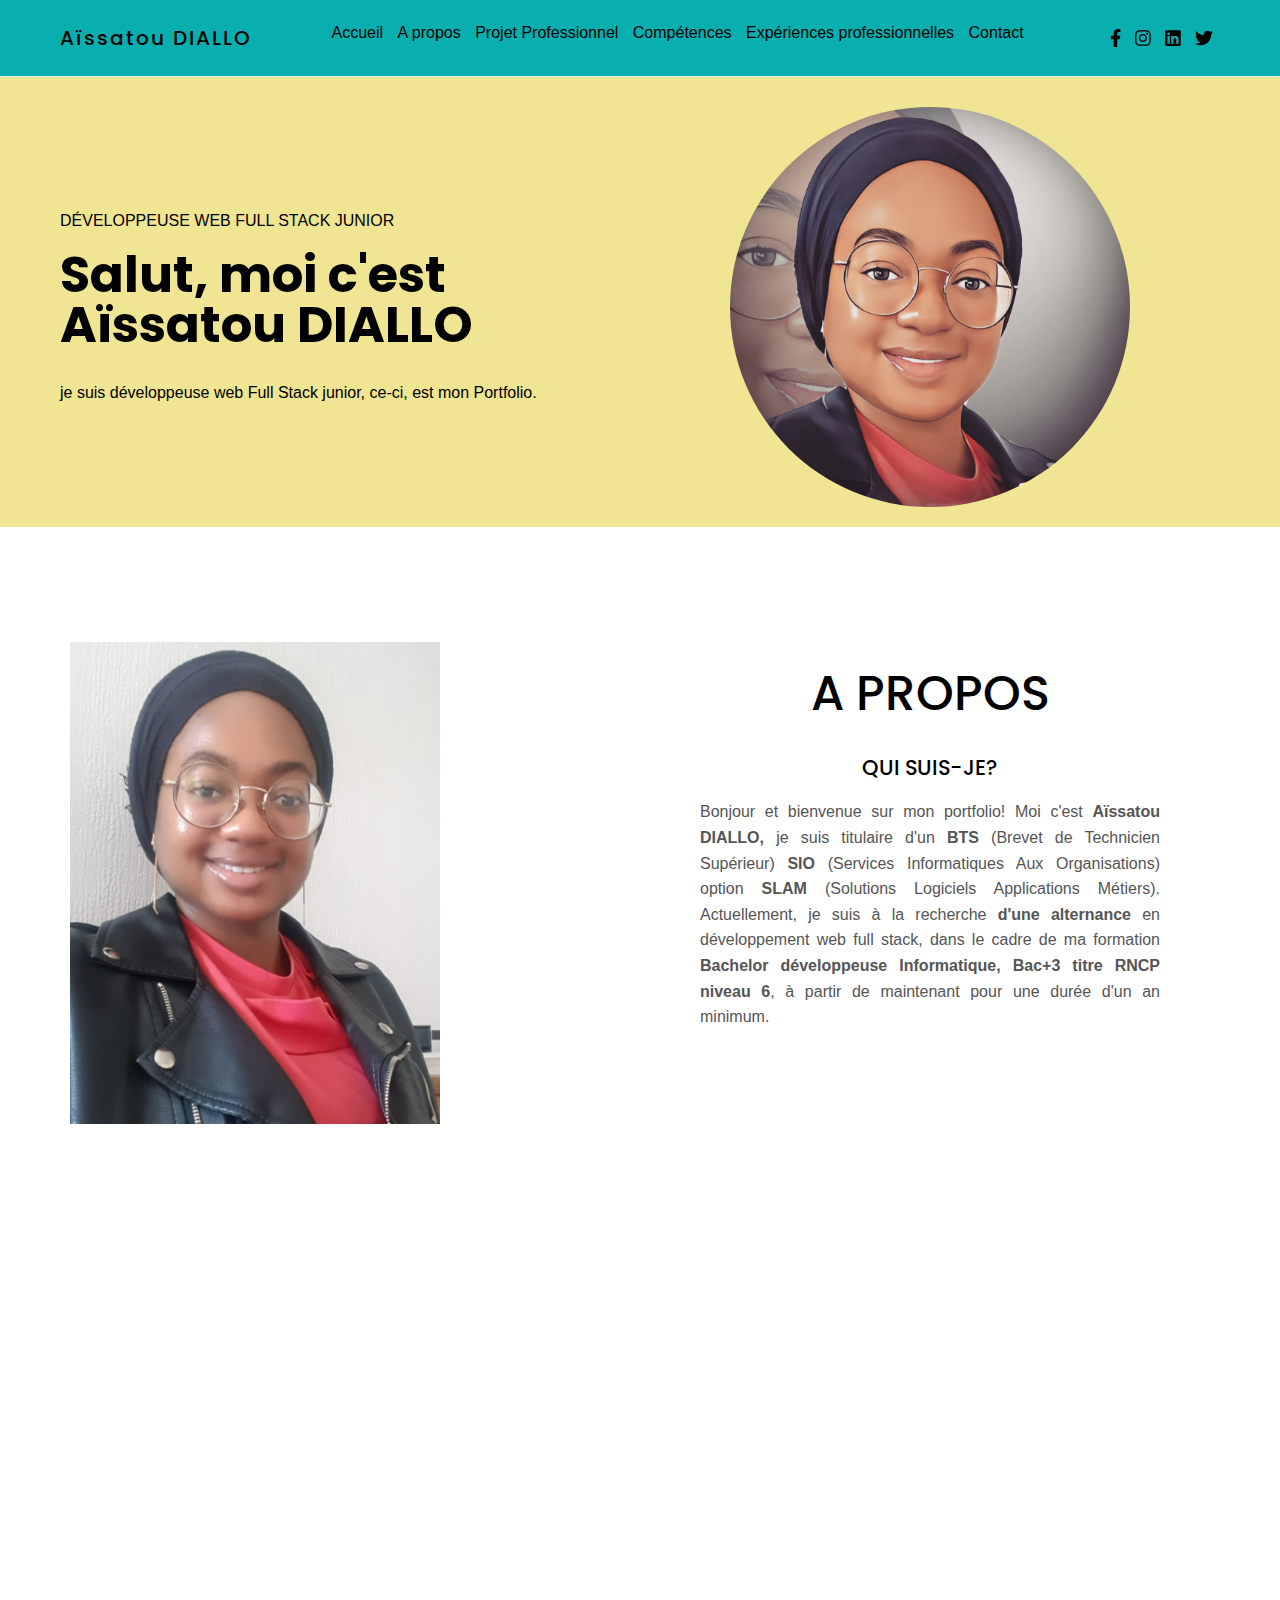
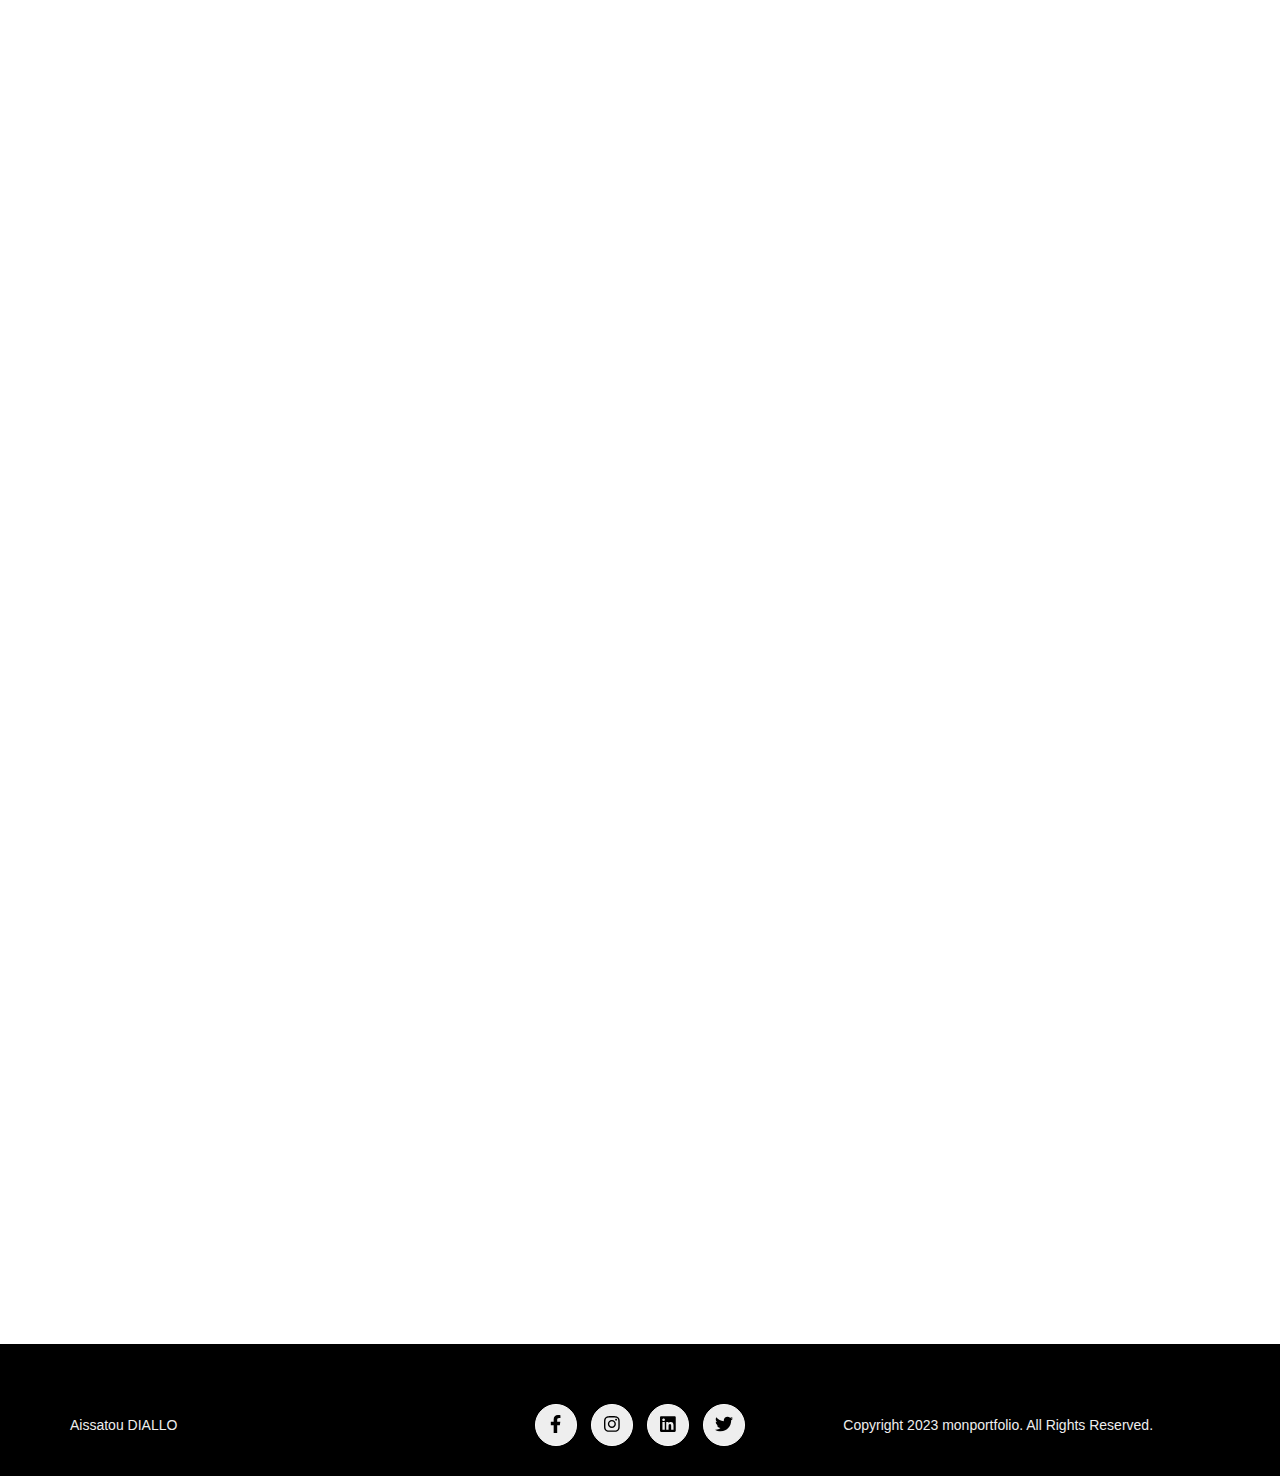
<file: index.html>
<html lang="fr">
<head>
    <meta charset="UTF-8">
    <meta http-equiv="X-UA-Compatible" content="IE=edge">
    <meta name="viewport" content="width=device-width, initial-scale=1.0">
    <title>Aïssatou DIALLO - Développeuse Web Full Stack Junior</title>
    <meta name="description" content="Portfolio de Aïssatou DIALLO, Développeuse Web Full Stack Junior">
    <link rel="shortcut icon" href="./images/favicon.ico" type="image/x-icon">
    <link rel="preconnect" href="https://fonts.googleapis.com">
    <link rel="preconnect" href="https://fonts.gstatic.com" crossorigin>
    <link href="https://fonts.googleapis.com/css2?family=Poppins:wght@300;500&display=swap" rel="stylesheet">
    <link rel="stylesheet" href="./css/style.css">
    <script src="./js/app.js" defer></script>
</head>
<body>
    <!-- header -->
    <header class="header  ">
        <div class="container d-flex">
            <div class="logo">
                Aïssatou DIALLO
            </div>
            <nav class="navbar">
                <ul class="menu list-unstyled">
                    <li> <a href="index.html"> Accueil </a> </li>
                    <li> <a href="#about">A propos</a> </li>
                    <!-- <li> <a href="#services"> Services</a> </li>  --> 
                    <li> <a href="#projet"> Projet Professionnel</a> </li>
                    <li> <a href="#skills"> Compétences</a> </li>
                    <li> <a href="#portfolio">Expériences professionnelles</a> </li>
                    <!-- <li> <a href="#blog"> Formations </a> </li>--> 
                    <li> <a href="#contact"> Contact </a> </li>
                </ul>
            </nav>
            <div class="right">
                <ul class="socials list-unstyled">
                    <li>
                        <a href="https://www.facebook.com/" target="_blank">
                            <svg class="icon facebook" xmlns="http://www.w3.org/2000/svg" viewBox="0 0 320 512">
                            <path d="M279.14 288l14.22-92.66h-88.91v-60.13c0-25.35 12.42-50.06 52.24-50.06h40.42V6.26S260.43 0 225.36 0c-73.22 0-121.08 44.38-121.08 124.72v70.62H22.89V288h81.39v224h100.17V288z"/>
                            </svg>
                        </a>
                    </li>
                    <li>
                        <a href="https://www.instagram.com/" target="_blank">
                            <svg class="icon instagram" xmlns="http://www.w3.org/2000/svg" viewBox="0 0 448 512">
                            <path d="M224.1 141c-63.6 0-114.9 51.3-114.9 114.9s51.3 114.9 114.9 114.9S339 319.5 339 255.9 287.7 141 224.1 141zm0 189.6c-41.1 0-74.7-33.5-74.7-74.7s33.5-74.7 74.7-74.7 74.7 33.5 74.7 74.7-33.6 74.7-74.7 74.7zm146.4-194.3c0 14.9-12 26.8-26.8 26.8-14.9 0-26.8-12-26.8-26.8s12-26.8 26.8-26.8 26.8 12 26.8 26.8zm76.1 27.2c-1.7-35.9-9.9-67.7-36.2-93.9-26.2-26.2-58-34.4-93.9-36.2-37-2.1-147.9-2.1-184.9 0-35.8 1.7-67.6 9.9-93.9 36.1s-34.4 58-36.2 93.9c-2.1 37-2.1 147.9 0 184.9 1.7 35.9 9.9 67.7 36.2 93.9s58 34.4 93.9 36.2c37 2.1 147.9 2.1 184.9 0 35.9-1.7 67.7-9.9 93.9-36.2 26.2-26.2 34.4-58 36.2-93.9 2.1-37 2.1-147.8 0-184.8zM398.8 388c-7.8 19.6-22.9 34.7-42.6 42.6-29.5 11.7-99.5 9-132.1 9s-102.7 2.6-132.1-9c-19.6-7.8-34.7-22.9-42.6-42.6-11.7-29.5-9-99.5-9-132.1s-2.6-102.7 9-132.1c7.8-19.6 22.9-34.7 42.6-42.6 29.5-11.7 99.5-9 132.1-9s102.7-2.6 132.1 9c19.6 7.8 34.7 22.9 42.6 42.6 11.7 29.5 9 99.5 9 132.1s2.7 102.7-9 132.1z"/>
                            </svg>
                        </a>
                    </li>
                    <li>
                        <a href="https://www.linkedin.com/feed/" target="_blank">
                            <svg class="icon linkedin" xmlns="http://www.w3.org/2000/svg" viewBox="0 0 448 512">
                            <path d="M416 32H31.9C14.3 32 0 46.5 0 64.3v383.4C0 465.5 14.3 480 31.9 480H416c17.6 0 32-14.5 32-32.3V64.3c0-17.8-14.4-32.3-32-32.3zM135.4 416H69V202.2h66.5V416zm-33.2-243c-21.3 0-38.5-17.3-38.5-38.5S80.9 96 102.2 96c21.2 0 38.5 17.3 38.5 38.5 0 21.3-17.2 38.5-38.5 38.5zm282.1 243h-66.4V312c0-24.8-.5-56.7-34.5-56.7-34.6 0-39.9 27-39.9 54.9V416h-66.4V202.2h63.7v29.2h.9c8.9-16.8 30.6-34.5 62.9-34.5 67.2 0 79.7 44.3 79.7 101.9V416z"/>
                            </svg>
                        </a>
                    </li>
                    <li>
                        <a href="https://twitter.com/i/flow/login" target="_blank">
                            <svg class="icon twitter" xmlns="http://www.w3.org/2000/svg" viewBox="0 0 512 512">
                            <path d="M459.37 151.716c.325 4.548.325 9.097.325 13.645 0 138.72-105.583 298.558-298.558 298.558-59.452 0-114.68-17.219-161.137-47.106 8.447.974 16.568 1.299 25.34 1.299 49.055 0 94.213-16.568 130.274-44.832-46.132-.975-84.792-31.188-98.112-72.772 6.498.974 12.995 1.624 19.818 1.624 9.421 0 18.843-1.3 27.614-3.573-48.081-9.747-84.143-51.98-84.143-102.985v-1.299c13.969 7.797 30.214 12.67 47.431 13.319-28.264-18.843-46.781-51.005-46.781-87.391 0-19.492 5.197-37.36 14.294-52.954 51.655 63.675 129.3 105.258 216.365 109.807-1.624-7.797-2.599-15.918-2.599-24.04 0-57.828 46.782-104.934 104.934-104.934 30.213 0 57.502 12.67 76.67 33.137 23.715-4.548 46.456-13.32 66.599-25.34-7.798 24.366-24.366 44.833-46.132 57.827 21.117-2.273 41.584-8.122 60.426-16.243-14.292 20.791-32.161 39.308-52.628 54.253z"/>
                            </svg>
                        </a>
                    </li>
                </ul>
                <button class="burger"><span class="bar"></span></button>
            </div>
        </div>
    </header>

    <section id="hero" class="hero">
        <div class="container">
            <!-- on fait ici un système de grid pour les colonne de notre page lorsqu'on page mobile-->
            <div class="grid">
                <div class="hero__item left">
                     <span>Développeuse Web Full Stack Junior</span>
                     <h1 class="title">Salut, moi c'est Aïssatou DIALLO</h1>
                     <p>
                        je suis développeuse web Full Stack junior, ce-ci, est mon Portfolio.
                     </p>
                </div>
                <div class="hero__item right">
                    <div class="hero__avatar">
                        <img width="600" height="400" src="./images/avatar.jpeg" loading="lazy" alt="Aissatou DIALLO Développeuse Web Junior" />
                    </div>
                </div>
            </div>
        </div>
    </section>

     <!-- a propos -->

    <section id="about" class="about">
        <div class="container">
            <div class="grid">
                <div class="grid__item">
                    <img width="400" height="400" src="./images/person.jpg" loading="lazy" alt="Aissatou DIALLO Développeuse Web Junior" />
                </div>
                <div class="grid__item">
                    <h2 class="section-title"> A propos </h2>
                    <h3> Qui suis-je?</h3>
                    <p>
                        Bonjour et bienvenue sur mon portfolio! Moi c'est <strong> Aïssatou DIALLO, </strong> je suis titulaire d'un <strong>BTS</strong> (Brevet de Technicien Supérieur) <strong>SIO</strong>
                        (Services Informatiques Aux Organisations) option <strong>SLAM</strong> (Solutions Logiciels Applications Métiers). Actuellement, je suis à la recherche <strong> d'une alternance</strong>
                        en développement web full stack, dans le cadre de ma formation <strong>Bachelor développeuse Informatique, Bac+3 titre RNCP niveau 6</strong>, à partir de maintenant pour une durée d'un an minimum.
                    </p>
                </div>
            </div>
        </div>
    </section>
    <!-- début projet professionnel-->

    <section id="projet" class="projet"> 
        <div class="container">
            <div class="grid">
                <div class="grid__item">
                    <h2 class="section-title">Projet Professionnel </h2>
                    <h3> Quelle est mon projet professionnel?</h3>
                    <p>
                        Mon projet professionnel est d'obtenir d'abord <stron>mon Bac+3 Bachelor Béveloppeuse Informatique titre RNCP niveau 6</stron> que je vais faire en alternance, après l'obtention de ce diplome, si l'entreprise est prête à m'accueillir
                        pourquoi pas travailler en tant que <strong>Conceptrice Développeuse d'Application</strong>. Sinon je vais faire un Master 2 soite pour devenir <strong>DevOps ou Manager de Projet de Développement</strong>, on verra bien avec le temps.
                        J'ai choisi la voie de l'alternance par ce que , je trouve que ça permet de mieux se former au métier, de gagner en expérience, développer ses soft skills, mais aussi de s'insérer plus facilement sur le marché du travail.
                    </p>
                </div>
            </div>
        </div>
    </section>

    <!-- fin projet professionnel -->


    <!-- début de tous les compétences -->

    <section id="skills" class="skills">
        <div class="container">
            <div class="section-header">
                <h2 class="section-title">Mes Compétences</h2>
            <div class="grid">
                <!-- premier colonne -->
                <div class="grid__item">
                    <h3>Domaines de compétences</h3>
                    <ul class="list-unstyled">
                        <li>
                            <h4>Compétence</h4>
                            <p>Description de la compétence</p>
                        </li>
                        <li>
                            <h4>Compétence</h4>
                            <p>Description de la compétence</p>
                        </li>
                        <li>
                            <h4>Compétence</h4>
                            <p>Description de la compétence</p>
                        </li>
                        <li>
                            <h4>Compétence</h4>
                            <p>Description de la compétence</p>
                        </li>
                        <li>
                            <h4>Compétence</h4>
                            <p>Description de la compétence</p>
                        </li>
                        <li>
                            <h4>Compétence</h4>
                            <p>Description de la compétence</p>
                        </li>
                        <li>
                            <h4>Compétence</h4>
                            <p>Description de la compétence</p>
                        </li>
                        <li>
                            <h4>Compétence</h4>
                            <p>Description de la compétence</p>
                        </li>
                        <li>
                            <h4>Compétence</h4>
                            <p>Description de la compétence</p>
                        </li>
                        <li>
                            <h4>Compétence</h4>
                            <p>Description de la compétence</p>
                        </li>
                    </ul>
                </div>

                <!--deuxième colonne-->
                <div class="grid__item">
                    <h3>Compétences en développement</h3>
                    <div class="progessbar">
                        <div class="bar" data-width="95">HTML</div>
                    </div>
                    <div class="progessbar">
                        <div class="bar" data-width="70">CSS</div>
                    </div>
                    <div class="progessbar">
                        <div class="bar" data-width="70">JAVASCRIPT</div>
                    </div>
                    <div class="progessbar">
                        <div class="bar" data-width="85">BOOTSTRAP</div>
                    </div>
                    <div class="progessbar">
                        <div class="bar" data-width="85">PHP</div>
                    </div>
                    <div class="progessbar">
                        <div class="bar" data-width="75">C#</div>
                    </div>
                    <h3>Bases de donnée</h3>
                    <div class="progessbar">
                        <div class="bar" data-width="95">SQL</div>
                    </div>
                    <h3>Bureautique</h3>
                    <div class="progessbar">
                        <div class="bar" data-width="99">WORD</div>
                    </div>
                    <div class="progessbar">
                        <div class="bar" data-width="98">EXCEL</div>
                    </div>
                    <div class="progessbar">
                        <div class="bar" data-width="99">POWERPOINT</div>
                    </div>
                </div>

            </div>
        </div>

    </section>

    <!-- fin de tous les compétences -->

    <!-- début portfolio -->
    <section id="portfolio" class="portfolio">
        <div class="container">
            <div class="section-header">
                <h2 class="section-title">Expériences Professionnelles</h2>
                <p>Veuillez cliquer sur chaque photo pour découvrir les details de mes stages!</p>
            </div>
            <ul class="grid portfolio-filters list-unstyled">
                <!-- premier colonne -->
                <li class="grid__item">
                    <a href="#" class="active" data-filter="all">Tous les stages</a>
                </li>

                <li class="grid__item">
                    <a href="#" data-filter="App">Stage de 2ère année de BTS</a>
                </li>

                <li class="grid__item">
                    <a href="#"  data-filter="web">Stage de 1ère année de BTS</a>
                </li>
            </ul>
            <div class="grid">
                <div class="grid__item">
                    <div class="card" data-category="App">
                        <img width="600" height="400" src="./images/mairie.jpeg" loading="lazy" alt="Mairie de Bar-Le-Duc" class="card_image" />
                        <div class="card__inner">
                            <h3 class="card__title">Titre du projet</h3>
                            <p class="category">DÉVELOPPEUSE WEB (STAGE)</p>
                        </div>
                        <div class="card__overlay">
                            <a href="./apportDeStage/stage 2.pdf" target="_blank" class="card__link" data-id="modal-1">+</a>
                        </div>
                    </div>
                </div>

                <div class="grid__item">
                    <div class="card" data-category="web">
                        <img width="600" height="400" src="./images/axa.jpeg" loading="lazy" alt="AXA Assurance" class="card_image" />
                        <div class="card__inner">
                            <h3 class="card__title">Titre du projet</h3>
                            <p class="category">DÉVELOPPEUSE WEB (STAGE)</p>
                        </div>
                        <div class="card__overlay">
                            <a href="./apportDeStage/stage1.pdf" target="_blank" class="card__link" data-id="modal-1">+</a>
                        </div>
                    </div>
                </div>
            </div>
    </section>
    <!-- fin portfolio -->

    <!--debut contact-->

    <section id="contact" class="contact">
        <div class="container">
            <div class="section-header">
                <h2 class="section-title">Contactez moi</h2>
                <p>Vous pouvez me contacter via ce formulaire.</p>
            </div>
        </div>
        <form method="post" action="https://formsubmit.co/6d239df3153b42cffd8c2e747d347f9e" class="form">
            <input type="hidden" name="_captcha" value="false">
            <input type="text" name="_honey" style="display:none">
            <input type="hidden" name="_next" value="https://adiallo123.github.io/Portfolio/thanks.html">
            <label for="firsname">
                <input type="text" name="firsname" id="firsname" placeholder="Nom" required/>
            </label>
            <label for="lastname">
                <input type="text" name="lastname" id="lastname" placeholder="Prenom" required/>
            </label>
            <label for="lastname">
                <input type="mail" name="mail" id="mail" placeholder="exemple@gmail.com" required/>
            </label>
            <textarea name="message" id="message" placeholder="Message" required></textarea>
            <input class="btn" type="submit" value="Envoyer"/>
        </form>
    </section>

    <!--fin contact-->

    <!--debut footer-->
    <footer>
        <div class="container">
            <div class="grid">

                <div class="grid__item">
                    <p>Aissatou DIALLO</p>
                </div>

                <div class="grid__item">
                    <ul class="socials list-unstyled">
                        <li>
                            <a href="https://www.facebook.com/" target="_blank">
                                <svg  class="icon facebook" xmlns="http://www.w3.org/2000/svg" viewBox="0 0 320 512">
                                <path d="M279.14 288l14.22-92.66h-88.91v-60.13c0-25.35 12.42-50.06 52.24-50.06h40.42V6.26S260.43 0 225.36 0c-73.22 0-121.08 44.38-121.08 124.72v70.62H22.89V288h81.39v224h100.17V288z"/>
                                </svg>
                            </a>
                        </li>
                        <li>
                            <a href="https://www.instagram.com/" target="_blank">
                                <svg  class="icon instagram" xmlns="http://www.w3.org/2000/svg" viewBox="0 0 448 512">
                                <path d="M224.1 141c-63.6 0-114.9 51.3-114.9 114.9s51.3 114.9 114.9 114.9S339 319.5 339 255.9 287.7 141 224.1 141zm0 189.6c-41.1 0-74.7-33.5-74.7-74.7s33.5-74.7 74.7-74.7 74.7 33.5 74.7 74.7-33.6 74.7-74.7 74.7zm146.4-194.3c0 14.9-12 26.8-26.8 26.8-14.9 0-26.8-12-26.8-26.8s12-26.8 26.8-26.8 26.8 12 26.8 26.8zm76.1 27.2c-1.7-35.9-9.9-67.7-36.2-93.9-26.2-26.2-58-34.4-93.9-36.2-37-2.1-147.9-2.1-184.9 0-35.8 1.7-67.6 9.9-93.9 36.1s-34.4 58-36.2 93.9c-2.1 37-2.1 147.9 0 184.9 1.7 35.9 9.9 67.7 36.2 93.9s58 34.4 93.9 36.2c37 2.1 147.9 2.1 184.9 0 35.9-1.7 67.7-9.9 93.9-36.2 26.2-26.2 34.4-58 36.2-93.9 2.1-37 2.1-147.8 0-184.8zM398.8 388c-7.8 19.6-22.9 34.7-42.6 42.6-29.5 11.7-99.5 9-132.1 9s-102.7 2.6-132.1-9c-19.6-7.8-34.7-22.9-42.6-42.6-11.7-29.5-9-99.5-9-132.1s-2.6-102.7 9-132.1c7.8-19.6 22.9-34.7 42.6-42.6 29.5-11.7 99.5-9 132.1-9s102.7-2.6 132.1 9c19.6 7.8 34.7 22.9 42.6 42.6 11.7 29.5 9 99.5 9 132.1s2.7 102.7-9 132.1z"/>
                                </svg>
                            </a>
                        </li>
                        <li>
                            <a href="https://www.linkedin.com/feed/" target="_blank">
                                <svg  class="icon linkedin" xmlns="http://www.w3.org/2000/svg" viewBox="0 0 448 512">
                                <path d="M416 32H31.9C14.3 32 0 46.5 0 64.3v383.4C0 465.5 14.3 480 31.9 480H416c17.6 0 32-14.5 32-32.3V64.3c0-17.8-14.4-32.3-32-32.3zM135.4 416H69V202.2h66.5V416zm-33.2-243c-21.3 0-38.5-17.3-38.5-38.5S80.9 96 102.2 96c21.2 0 38.5 17.3 38.5 38.5 0 21.3-17.2 38.5-38.5 38.5zm282.1 243h-66.4V312c0-24.8-.5-56.7-34.5-56.7-34.6 0-39.9 27-39.9 54.9V416h-66.4V202.2h63.7v29.2h.9c8.9-16.8 30.6-34.5 62.9-34.5 67.2 0 79.7 44.3 79.7 101.9V416z"/>
                                </svg>
                            </a>
                        </li>
                        <li>
                            <a href="https://twitter.com/i/flow/login" target="_blank">
                                <svg class="icon twitter" xmlns="http://www.w3.org/2000/svg" viewBox="0 0 512 512">
                                <path d="M459.37 151.716c.325 4.548.325 9.097.325 13.645 0 138.72-105.583 298.558-298.558 298.558-59.452 0-114.68-17.219-161.137-47.106 8.447.974 16.568 1.299 25.34 1.299 49.055 0 94.213-16.568 130.274-44.832-46.132-.975-84.792-31.188-98.112-72.772 6.498.974 12.995 1.624 19.818 1.624 9.421 0 18.843-1.3 27.614-3.573-48.081-9.747-84.143-51.98-84.143-102.985v-1.299c13.969 7.797 30.214 12.67 47.431 13.319-28.264-18.843-46.781-51.005-46.781-87.391 0-19.492 5.197-37.36 14.294-52.954 51.655 63.675 129.3 105.258 216.365 109.807-1.624-7.797-2.599-15.918-2.599-24.04 0-57.828 46.782-104.934 104.934-104.934 30.213 0 57.502 12.67 76.67 33.137 23.715-4.548 46.456-13.32 66.599-25.34-7.798 24.366-24.366 44.833-46.132 57.827 21.117-2.273 41.584-8.122 60.426-16.243-14.292 20.791-32.161 39.308-52.628 54.253z"/>
                                </svg>
                            </a>
                        </li>
                    </ul>
                </div>
                
                <div class="grid__item">
                    <p>Copyright 2023 monportfolio. All Rights Reserved.</p>
                </div>
        </div>
    </footer>
    <!--fin footer-->
</body>
</html>
</file>
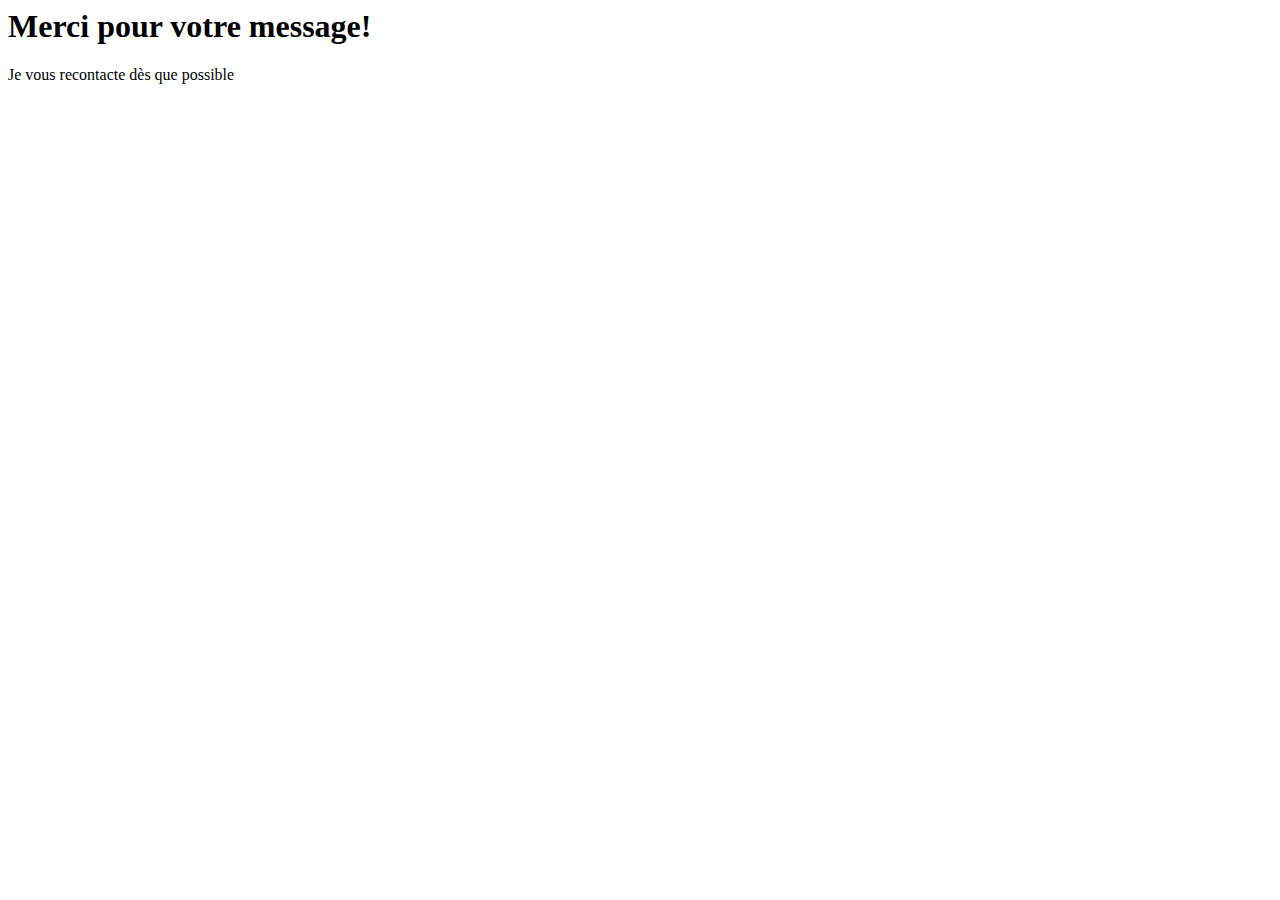
<file: thanks.html>
<html lang="en">
<head>
    <meta charset="UTF-8">
    <meta http-equiv="X-UA-Compatible" content="IE=edge">
    <meta name="viewport" content="width=, initial-scale=1.0">
    <title>Thanks You</title>
</head>
<body>
    <h1>Merci pour votre message!</h1>
    <p>Je vous recontacte dès que possible</p>
</body>
</html>
</file>
<file: css/style.css>
/* base **/
:root{
    --color-body:#0000;
}

*{
    box-sizing: border-box;
}
html{
    font-size: 62.5%;
}
body{
    font-family:Verdana, Geneva, Tahoma, sans-serif;
    color:#555;
    font-size: 1.6rem ;
    line-height: 1.6;
    margin: 0;
}

h1, h2, h3, h4, h5, h6{
    font-family: 'Poppins', sans-serif;
    color: #000;
    font-weight: 500;
    line-height: 1;
}

h1, .h1{
    font-size: 3.2rem;
}

h2, .h2{
    font-size: 2.8rem;
    text-transform: uppercase;
}
h3, .h3{
    font-size: 2.1rem;
    text-transform: uppercase;
}

a {
    text-decoration: none;
}

img{
    max-width: 100%;
    height: auto;
}
@media screen and (max-width:749px) {
    img{
        width: 100%;
    }
  
}
ul{
    padding-left: 2rem;
}

li {
    margin-bottom: 1rem;
    list-style: none;
}

.list-unstyled{
    list-style: none;
    margin: 0;
    padding: 0;
}

.category{
    margin: 0;
    font-size: 1rem;
    text-transform: uppercase;
    color: #5b6c78;
}

.container{
    padding: 1rem 2rem;
}

.d-flex{
    display: flex;
    align-items: center;
    justify-content: space-between;
}

.grid{
    display: flex;
    flex-wrap: wrap;
    /*justify-content: center;*/
}
.grid__item{
    flex-grow: 1;
    flex-shrink: 0;
    width: 100%;
    padding:1rem;
    /** rejouté par mo***/
    text-align: left;
    margin: 3rem 0 0 0;
}

/** rajouté par moi**/

@media screen and (min-width:750px){
    .container{
        max-width: 1200px;
        margin: 0 auto;
        padding: 2rem;
    }
   .grid__item{
        /** viens de rajouté*/
        max-width: 50%;
       /* flex: 1 0 50%;*/
    }
}
/*  sesction ***/
section{
    padding: 5.5rem 0;

}
.section-title{
    font-size: 3.8rem;
    margin-top: 0;
}
.section-header{
    text-align: center;
}
@media screen and (min-width:750px){
    .section-title{
        font-size: 4.8rem;
    }
}
.header{
    background:hsl(180, 90%, 36%) ;
    border-bottom: 1px solid #eee;
    position: sticky;
    top: 0;
    z-index: 1;
}
.header .logo{
    font-family: 'Poppins', sans-serif;
    font-size: 2rem;
    letter-spacing: 2px;
    font-weight: 500;
    color: black;
}

.header li{
    display: inline-flex;
    align-items: center;
    padding: 0 .5rem ;
}
.header a {
    color: #000;
}
.header a:hover {
  color: red;
}
.header .right{
    display:flex;
    align-items: center;
}
.socials{
    display: flex;
}
.socials li{
  margin-bottom: 0;
}
.socials a{
    padding: 0 2px;
}
.socials .icon{
    height: 18px;
}

.burger{
    background: none;
    border: none;
    width: 35px;
    height: 35px;
    cursor: pointer;
    position: relative;
    margin-left: 1rem;
}
.burger .bar{
    display: block;
    width: 22px;
    height: 3px;
    background: #333;
}
.burger .bar::before, .burger .bar::after{
    display: block;
    content: "";
    width: 22px;
    height: 3px;
    background: #333;
    position: absolute;
}
.burger .bar::before{
    transform: translateY(-8px);
}
.burger .bar::after{
    transform: translateY(8px);
}
@media screen and (max-width:749px){
  nav{
    display:flex;
    justify-content: center;
    align-items: center;
    flex-direction: column;
    position:fixed;
    top: 55px;
    left: 110%;
    width:0;
    overflow: hidden;
    opacity: 0;
    height: calc(100vh - 55px);
    background:hsl(180, 90%, 36%) ;
    transition: all .4s ease-out;
  }
  nav .menu li{
    display: flex;
    justify-content: center;
    }
    nav .menu a{
        display:block;
        font-size: 2rem;
        padding: 2rem;
        transition: all .4s;
    }
    .show-nav nav{
        opacity: 1;
        width: 100%;
        left: 0;
        z-index: 2;
    }

    .show-nav nav li a:hover{
        transform: scale(1.1);
        text-decoration: none;
    }

    .show-nav .burger .bar{
        width: 0;
    }
    .burger .bar::before,
    .burger .bar::after{
        transition: all .2s ease-out;
    }
    .show-nav .burger .bar::before{
        transform:rotate(-45deg);
    }
    .show-nav .burger .bar::after{
        transform:rotate(45deg) ;
    }
}

/* spécifique grand écran*/
@media screen and (min-width:750px){
    .navbar{
        display: flex;
    }
    .burger{
        display: none;
    }
}

.hero{
    background: #f0e593;
    color: #000;
    padding: 1rem 0 0 0;
}
/** ajouter par moi*/
.hero p{
    margin: 3rem 0 0 0;
}
.hero .title{
    color: inherit;
    font-size: 4rem;
    margin: 1.6rem 0 0 0;
    font-weight: 700;
}
.hero__item{
    display: flex;
    flex-direction: column;
    justify-content: center;
    align-items: center;
    text-align: center;
}
.hero__item span{
    text-transform: uppercase;
}
.hero__item.left{
    animation-duration: 1s;
    animation-name: slideInleft;
}
.hero__item.right{
    animation-duration: 1s;
    animation-name: slideInRigth;
}
@media screen and (max-width:749px){
    .hero__item.left{
        order: 2;
    }
    .hero__item.right{
        order: 1;
    }
}

@media screen and (min-width:750px){
    .hero__item{
        flex: 1 0 50%;
        text-align: left;
    }
    .hero__item.left{
        align-items: flex-start;
    }

    .hero .title{
        font-size: 5rem;
    }
    .hero__avatar img{
        max-width: 400px;
        border-radius: 50%;
    }
}
.about .section-title{
    margin-top: 2.8rem;
    /*rajouté par moi*/
    text-align: center;
}
.about h3{
    text-align: center;
}

@media screen and (min-width:750px){
    .about img {
        padding-right: 3rem;
    }
}

.projet {
    background-image: url('../images/img_web.jpg');
}
.projet .section-title{
    margin-top: 3rem;
    text-align: center;
}
.projet .grid__item{
    background-color: #eee;
    min-width: 100%;
}
.projet, h3{
    text-align: center;
}

.projet, p{
    margin:0 5rem 3rem 5rem;
    text-align:justify;
}

.skills h3{
    text-align: left;
}
.skills h4, .skills p{
    margin:0 0 0.3rem 0;
}
.skills li {
    background-color: #f5f5f5;
    border-left: 3px solid rgb(91,107,120);
    padding: .9rem 2rem;
}

.skills .progessbar{
    background:#f5f5f5;
    color:#fff;
    margin-bottom: 1rem;
    
}
.skills .bar{
    background: #5b6c78;
    padding: 1rem;
    min-height: 54.5px;
}
.portfolio{
    background: #f5f5f5;
}
/* c'es moi j'ai ajouté*/
.portfolio p{
   text-align: center;
}
/* c'es moi j'ai ajouté*/
.portfolio .grid{
    justify-content: center;
 }
.portfolio .grid__item{
    max-width: 50%;
    margin-bottom: 0;
    opacity: 1;
    transition: all 1s ease;
}

.portfolio .grid__item.hide {
    opacity:0;
    max-width: 0;
    padding: 0;
    overflow: hidden;
    transition: all .4s ease;
  }
.portfolio-filters .grid__item{
    max-width: 50%;
    margin-bottom: 0;
}

.portfolio-filters a{
    color: #000;
    background: #eee;
    display: flex;
    flex: 1;
    justify-content: center;
    padding: 1rem;
    /*width: 60%;*/
}
.portfolio-filters a.active{
    color: #fff;
    background: #5b6c78;
}

.modal {
    visibility: hidden;
    opacity: 0;
    position: fixed;
    z-index: 4;
    transform: scale(0);
    overflow: auto;
    background-color: rgba(0, 0, 0, 0.4);
    transition: all 0.5s;
  }
  
  .show.modal {
    transform: scale(1);
    width: 100%;
    height: 100%;
    top:0;
    left:0;
    opacity: 1;
    visibility:visible;
  }
  
  .modal__content {
    background-color: #fefefe;
    height: 100vh;
    padding: 5rem 1rem;
    overflow: auto;
    text-align: left;
  }
  
  .modal img {
    margin-bottom: 2rem;
  }
  
  .modal__title {
    margin: 0 0 2rem;
  }
  
  .modal__close {
    position: absolute;
    right: 1rem;
    top: 1rem;
    background: none;
    border: 1px solid #eee;
    width: 45px;
    height: 45px;
    border-radius: 50%;
    font-size: 3.1rem;
    color: #666;
    cursor: pointer;
  }
  
  .modal .grid__item {
    max-width: 100%;
    margin-bottom: 0;
    opacity: 1;
    transition: all 1s ease;
  }

@media screen and (max-width:749px){
    .portfolio a{
        font-size: 1.4rem;
    }
}

@media screen and (min-width:750px){
    .portfolio .grid__item{
        max-width:33.3333%;
    }
    .portfolio-filters .grid__item{
        max-width:25%;
    }
}


/** Components card ***/
.card{
    background: #fff;
    text-transform: uppercase;
    position: relative;
    box-shadow: 0 0 7px rgba(0, 0, 0, 0.1);
    border: 1px solid #EEE;
    overflow: hidden;
}

.card__inner{
   padding: 2rem;
}
.card__title{
    margin: 0 0 1rem;
    font-size: 1.6rem;
}

.card__overlay{
    background: rgba(0, 0, 0, 0.8);
    position: absolute;
    top: 0;
    z-index:0;
    width: 100%;
    height: 100%;
    top:110%;
    transition: all .3s;
}
.card__overlay a{
    font-size: 4.5rem;
    color: #fff;
    flex: 1;
    display: flex;
    align-items: center;
    justify-content: center;
    height: 100%;
}
.card:hover .card__overlay {
    top:0;
}

.form{
    max-width: 600px;
    margin: 4rem auto 0 auto;
}
.form input, .form textarea{
    display: block;
    width: 100%;
    padding: 1rem;
    margin-bottom: 2rem;
}
.form textarea{
    min-height: 200px;
}
.form .btn{
    border: none;
    background-color: #333;
    color: #eee;
    width: auto;
    min-width: 160px;
    font-size: 2rem;
    text-transform: uppercase;
}
.form .btn:hover{
    cursor: pointer;
    background: #000;
}
/* rajouté par moi*/
.contact p{
    text-align: center;  
}
/** footer pied de page ***/
footer{
    background:#000;
    color: #EEE;
    text-align: center;
    font-size: 1.4rem;
}
footer p {
    margin: 0;
}
footer .grid{
    align-items: center;
}
footer .socials{
    justify-content: center;
    text-align: center;
}
footer .socials li{
    padding: 0 .7rem;
}

footer .socials a{
    background-color: #EEE;
    color:#FFF;
    border: 1px solid #FFF;
    border-radius: 50%;
    padding: 1rem;
    width: 42px;
    height: 42px;
    display: flex;
    justify-content: center;
    transition: all 0.4s;
}
footer .socials a:hover{
    background: #333;
    color: #FFF;
}

@media screen and (min-width:750px) {
    footer{
        text-align: left;
    }
    footer .grid__item{
        max-width: 33.3333%;
    }
}
@keyframes slideInleft{
    from{
        transform: translateX(-110%);
    }
    to{
        transform: translateX(0);
    }
}
@keyframes slideInRigth{
    from{
        transform: translateX(110%);
    }
    to{
        transform: translateX(0);
    }
}
</file>
